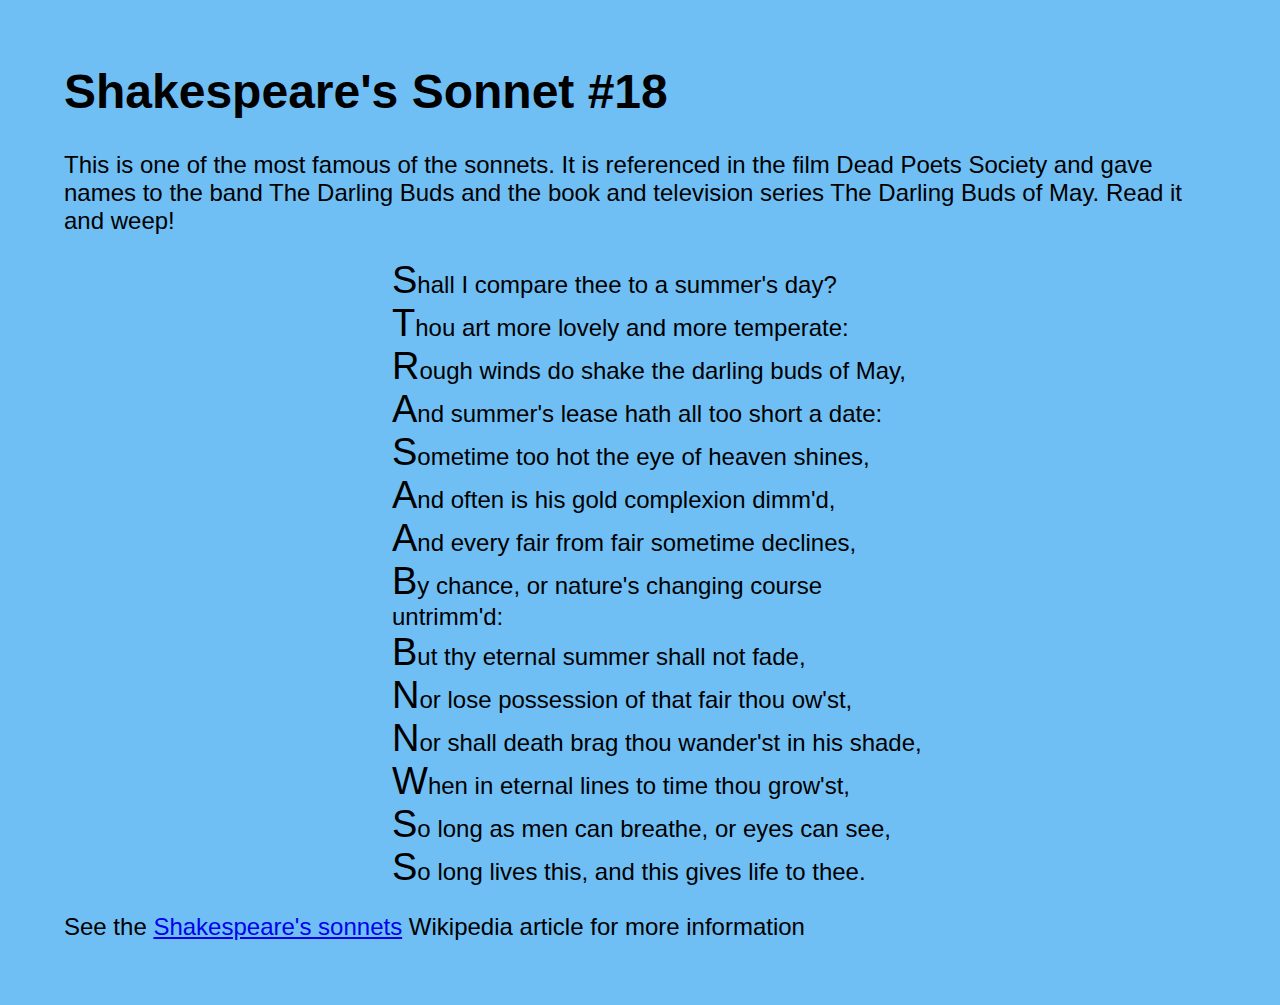
<file: challeng1.html>
<!DOCTYPE html>
<html lang="en">
<head>
    <meta charset="UTF-8">
    <meta http-equiv="X-UA-Compatible" content="IE=edge">
    <meta name="viewport" content="width=device-width, initial-scale=1.0">
    <link rel="stylesheet" href="challeng1.css">
    <title>Challeng-1</title>
</head>
<body>

    <h1>Shakespeare's Sonnet #18</h1>
    <p>
       This is one of the most famous of the sonnets. It is referenced
       in the film Dead Poets Society and gave names to the band The
       Darling Buds and the book and television series The Darling Buds
       of May. Read it and weep!
    </p>
    <ul>
      <li>Shall I compare thee to a summer's day?</li>
      <li>Thou art more lovely and more temperate:</li>
      <li>Rough winds do shake the darling buds of May,</li>
      <li>And summer's lease hath all too short a date:</li>
      <li>Sometime too hot the eye of heaven shines,</li>
      <li>And often is his gold complexion dimm'd,</li>
      <li>And every fair from fair sometime declines,</li>
      <li>By chance, or nature's changing course untrimm'd:</li>
      <li>But thy eternal summer shall not fade,</li>
      <li>Nor lose possession of that fair thou ow'st,</li>
      <li>Nor shall death brag thou wander'st in his shade,</li>
      <li>When in eternal lines to time thou grow'st,</li>
      <li>So long as men can breathe, or eyes can see,</li>
      <li>So long lives this, and this gives life to thee.</li>
    </ul>
      
    <p class="copyright">See the 
    <a href="http://en.wikipedia.org/wiki/Shakespeare%27s_Sonnets">
    Shakespeare's sonnets</a> Wikipedia article for more information
    </p>
    
</body>
</html>
</file>
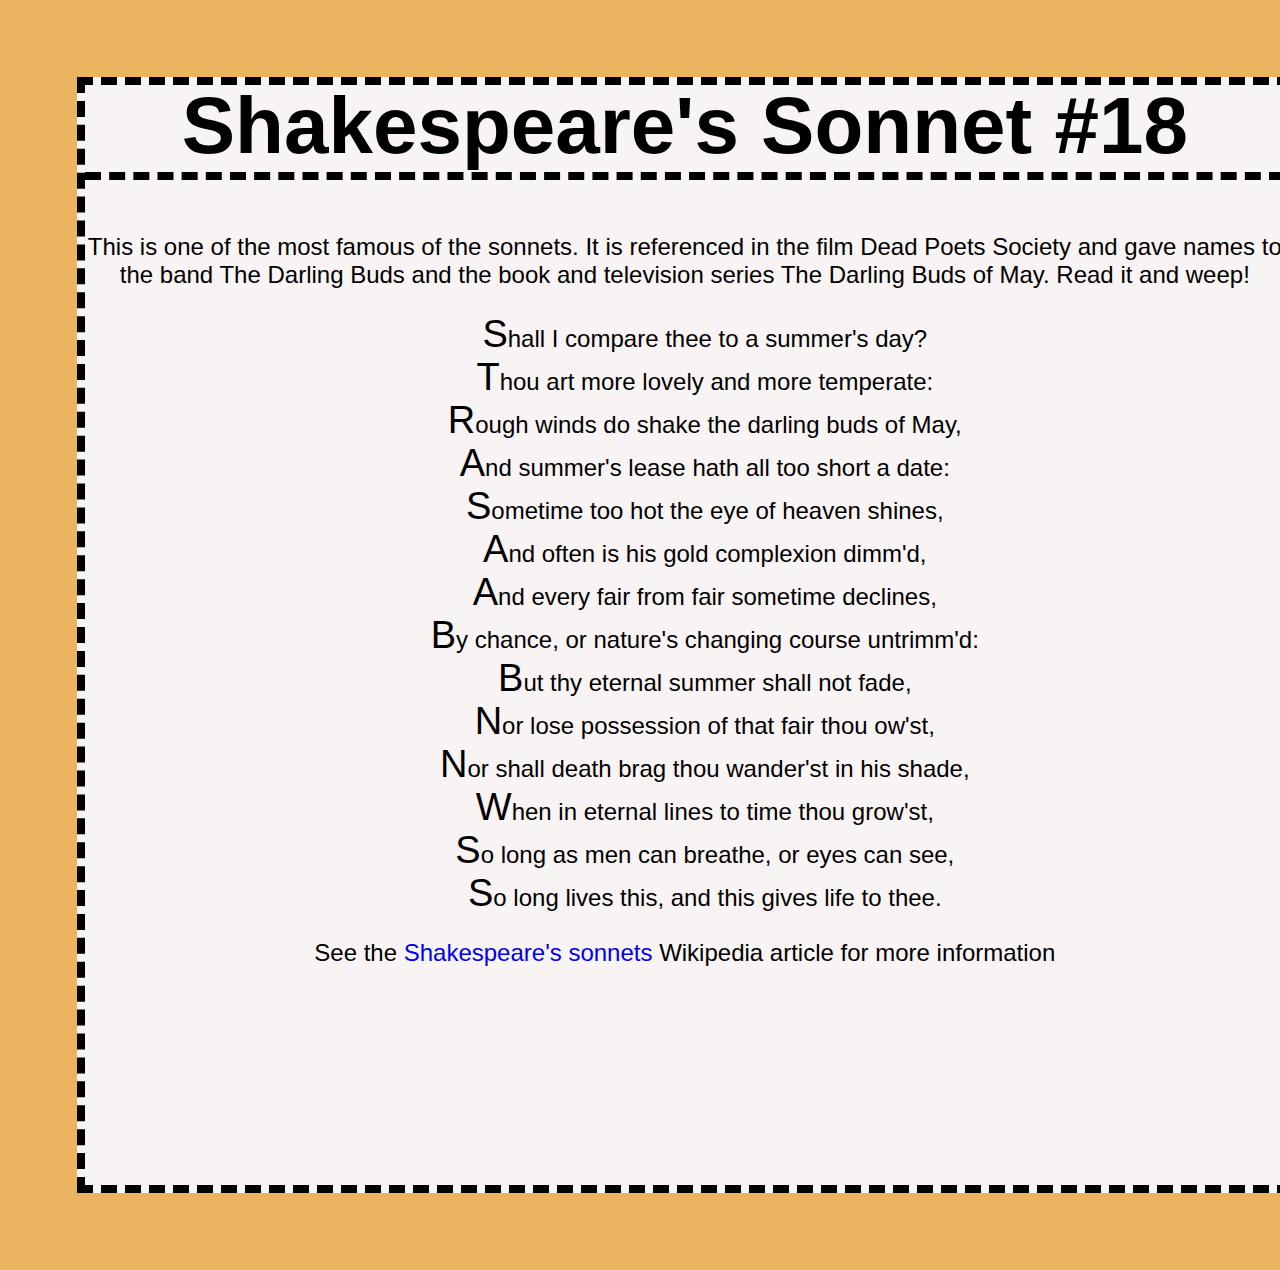
<file: challeng2.html>
<!DOCTYPE html>
<html lang="en">
<head>
    <meta charset="UTF-8">
    <meta http-equiv="X-UA-Compatible" content="IE=edge">
    <meta name="viewport" content="width=device-width, initial-scale=1.0">
    <link rel="stylesheet" href="challeng2.css">
    <title>Challeng-2</title>
</head>
<body>

    <div id="wrap">
        <h1>Shakespeare's Sonnet #18</h1>
        <p>
           This is one of the most famous of the sonnets. It is referenced
           in the film Dead Poets Society and gave names to the band The
           Darling Buds and the book and television series The Darling Buds
           of May. Read it and weep!
        </p>
        <ul>
          <li>Shall I compare thee to a summer's day?</li>
          <li>Thou art more lovely and more temperate:</li>
          <li>Rough winds do shake the darling buds of May,</li>
          <li>And summer's lease hath all too short a date:</li>
          <li>Sometime too hot the eye of heaven shines,</li>
          <li>And often is his gold complexion dimm'd,</li>
          <li>And every fair from fair sometime declines,</li>
          <li>By chance, or nature's changing course untrimm'd:</li>
          <li>But thy eternal summer shall not fade,</li>
          <li>Nor lose possession of that fair thou ow'st,</li>
          <li>Nor shall death brag thou wander'st in his shade,</li>
          <li>When in eternal lines to time thou grow'st,</li>
          <li>So long as men can breathe, or eyes can see,</li>
          <li>So long lives this, and this gives life to thee.</li>
        </ul>
        
        <p class="copyright">See the 
        <a href="http://en.wikipedia.org/wiki/Shakespeare%27s_Sonnets">
        Shakespeare's sonnets</a> Wikipedia article for more information
        </p>
      </div>
    
</body>
</html>
</file>
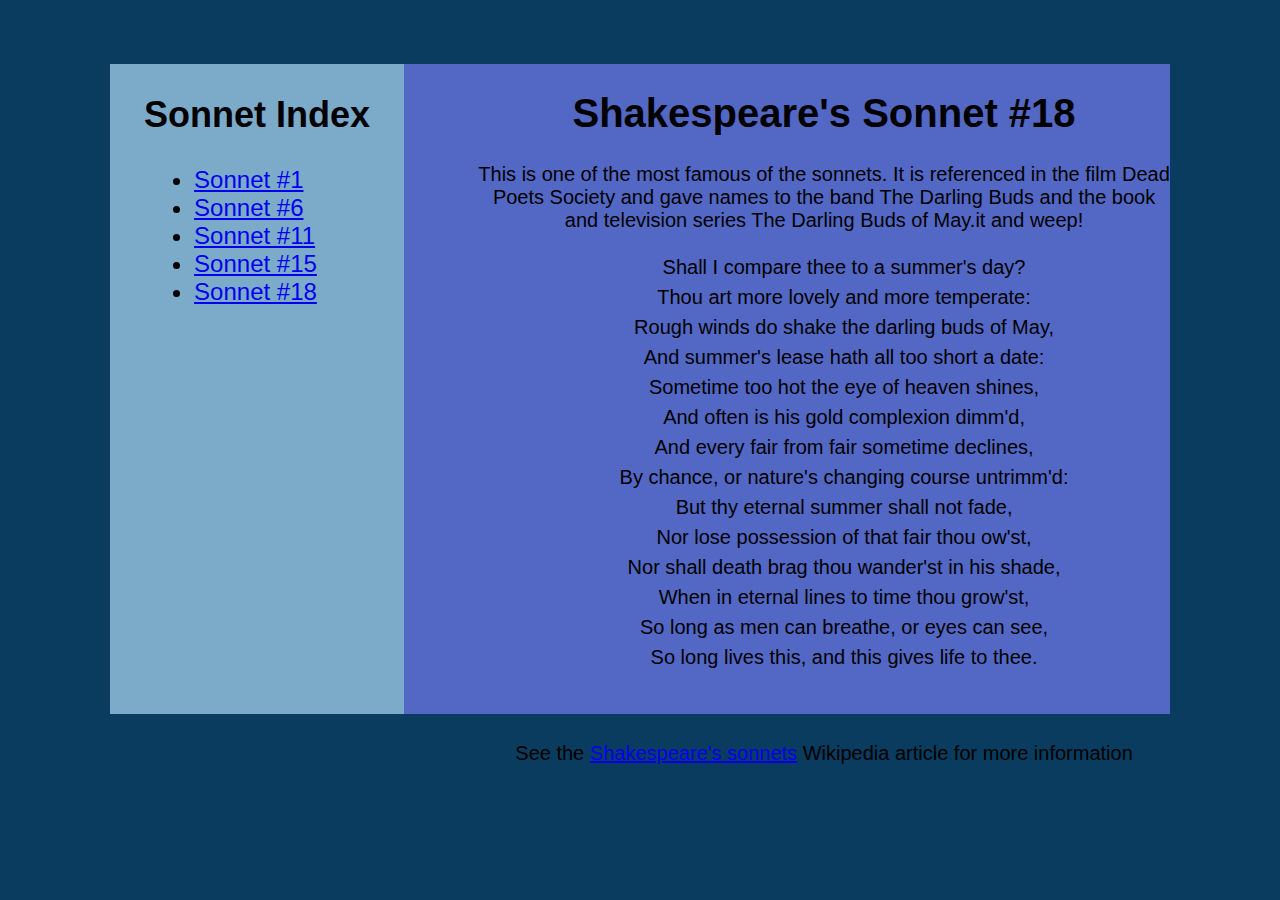
<file: challeng3.html>
<!DOCTYPE html>
<html lang="en">
<head>
    <meta charset="UTF-8">
    <meta http-equiv="X-UA-Compatible" content="IE=edge">
    <meta name="viewport" content="width=device-width, initial-scale=1.0">
    <link rel="stylesheet" href="challeng3.css">
    <title>Challeng-3</title>
</head>
<body>

    <div id="wrap">
       <nav>
          <h2>Sonnet Index</h2>
          <ul>
            <li><a href="#">Sonnet #1</a></li>
            <li><a href="#">Sonnet #6</a></li>
            <li><a href="#">Sonnet #11</a></li>
            <li><a href="#">Sonnet #15</a></li>
            <li><a href="#">Sonnet #18</a></li>
          </ul>
       </nav>
        <div id="content">
          <h1>Shakespeare's Sonnet #18</h1>
          <p>This is one of the most famous of the sonnets. It is referenced
             in the film Dead Poets Society and gave names to the band The
             Darling Buds and the book and television series The Darling Buds
             of May.it and weep!</p>
          <ul>
            <li>Shall I compare thee to a summer's day?</li>
            <li>Thou art more lovely and more temperate:</li>
            <li>Rough winds do shake the darling buds of May,</li>
            <li>And summer's lease hath all too short a date:</li>
            <li>Sometime too hot the eye of heaven shines,</li>
            <li>And often is his gold complexion dimm'd,</li>
            <li>And every fair from fair sometime declines,</li>
            <li>By chance, or nature's changing course untrimm'd:</li>
            <li>But thy eternal summer shall not fade,</li>
            <li>Nor lose possession of that fair thou ow'st,</li>
            <li>Nor shall death brag thou wander'st in his shade,</li>
            <li>When in eternal lines to time thou grow'st,</li>
            <li>So long as men can breathe, or eyes can see,</li>
            <li>So long lives this, and this gives life to thee.</li>
          </ul>
          
          <p class="copyright">See the 
          <a href="http://en.wikipedia.org/wiki/Shakespeare%27s_Sonnets">
          Shakespeare's sonnets</a> Wikipedia article for more information
          </p>
        </div>
      </div>
    
</body>
</html>
</file>
<file: challeng1.css>
body{
    background-color:#6fbff5;
  font-size: x-large;
  font-family: "Gill Sans",sans-serif;
  margin:5%;

}
ul{
    margin: 0 25%;
    list-style-type: none;
  
  }
  li::first-letter{

    font-size: 38px;

  }
</file>
<file: challeng2.css>
body{
    background-color:#ebb461;
    font-size: x-large;
    font-family: "Gill Sans",sans-serif;
    margin:6%;
}
#wrap{

    text-align: center;
    border: 8px dashed;
    background-color: rgb(248, 244, 244);
    width: 1200px;
    height: 1100px;
    margin: auto;
}
ul{
    list-style-type: none;
    margin: 0 25%;
}
li::first-letter{

    font-size: 38px;

}
h1{
    margin-top: -5px;
    border-bottom: 8px dashed ;
    font-size: 80px;
    
}
a{
    text-decoration: none;
}
</file>
<file: challeng3.css>
body{
    background-color: #093c5e;
    font-size: x-large;
    font-family: "Gill Sans",sans-serif;
    margin:5%;
}

#wrap{
    display: flex;
    margin: auto;
    height: 650px;
    width: 1060px;
    
}
nav{
    background-color:#7caac9;
    width: 800px;
    padding: auto;
}
nav ul{
   margin: 0 15%;
}
h2{
    text-align: center;
}

#content{
    background-color: #6975e2c4;
    padding-left: 7%;
    font-size: 20px;
    font-family: sans-serif;
  
}
#content p,h1{

    text-align: center;
}
.copyright{
    padding-top:50px ;
}
#content ul{
    /* margin: 0 25%; */
    text-align: center;
    line-height: 30px;
}
#content ul li{
    list-style: none;
}
</file>
